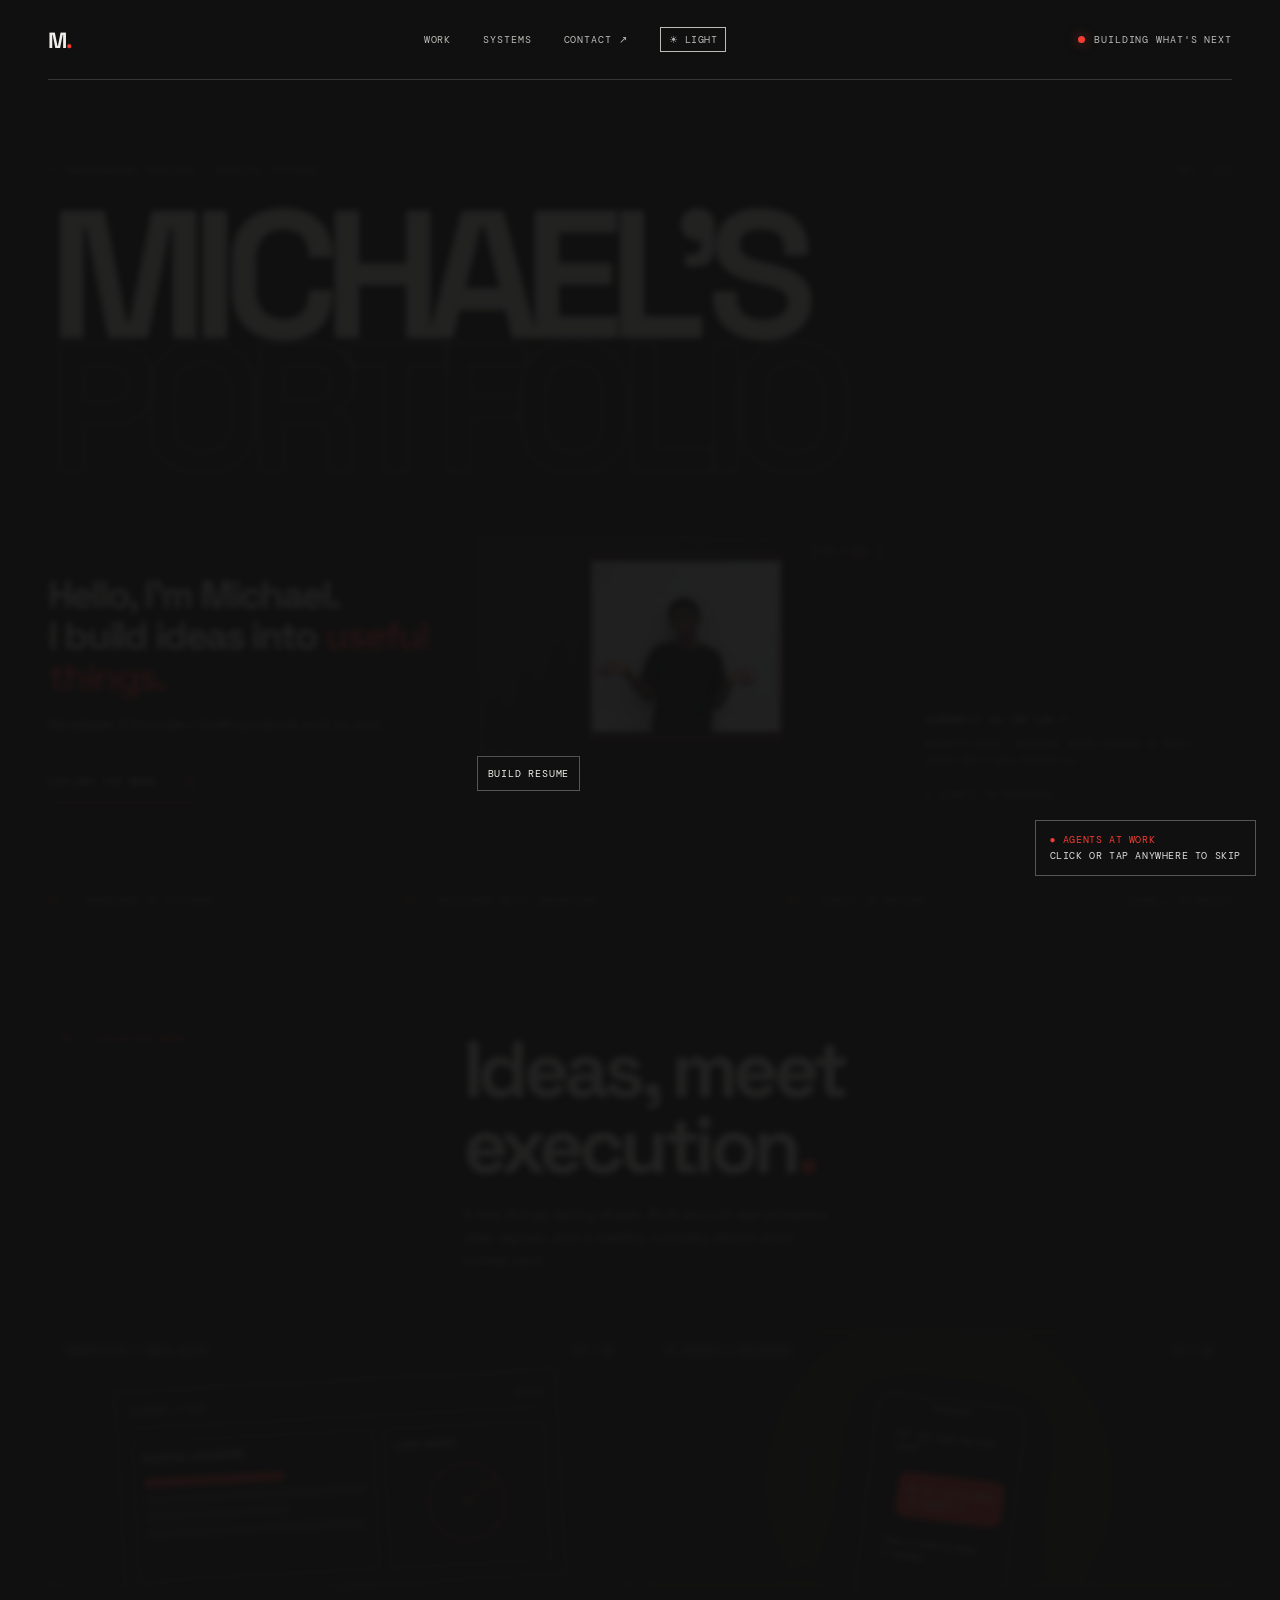
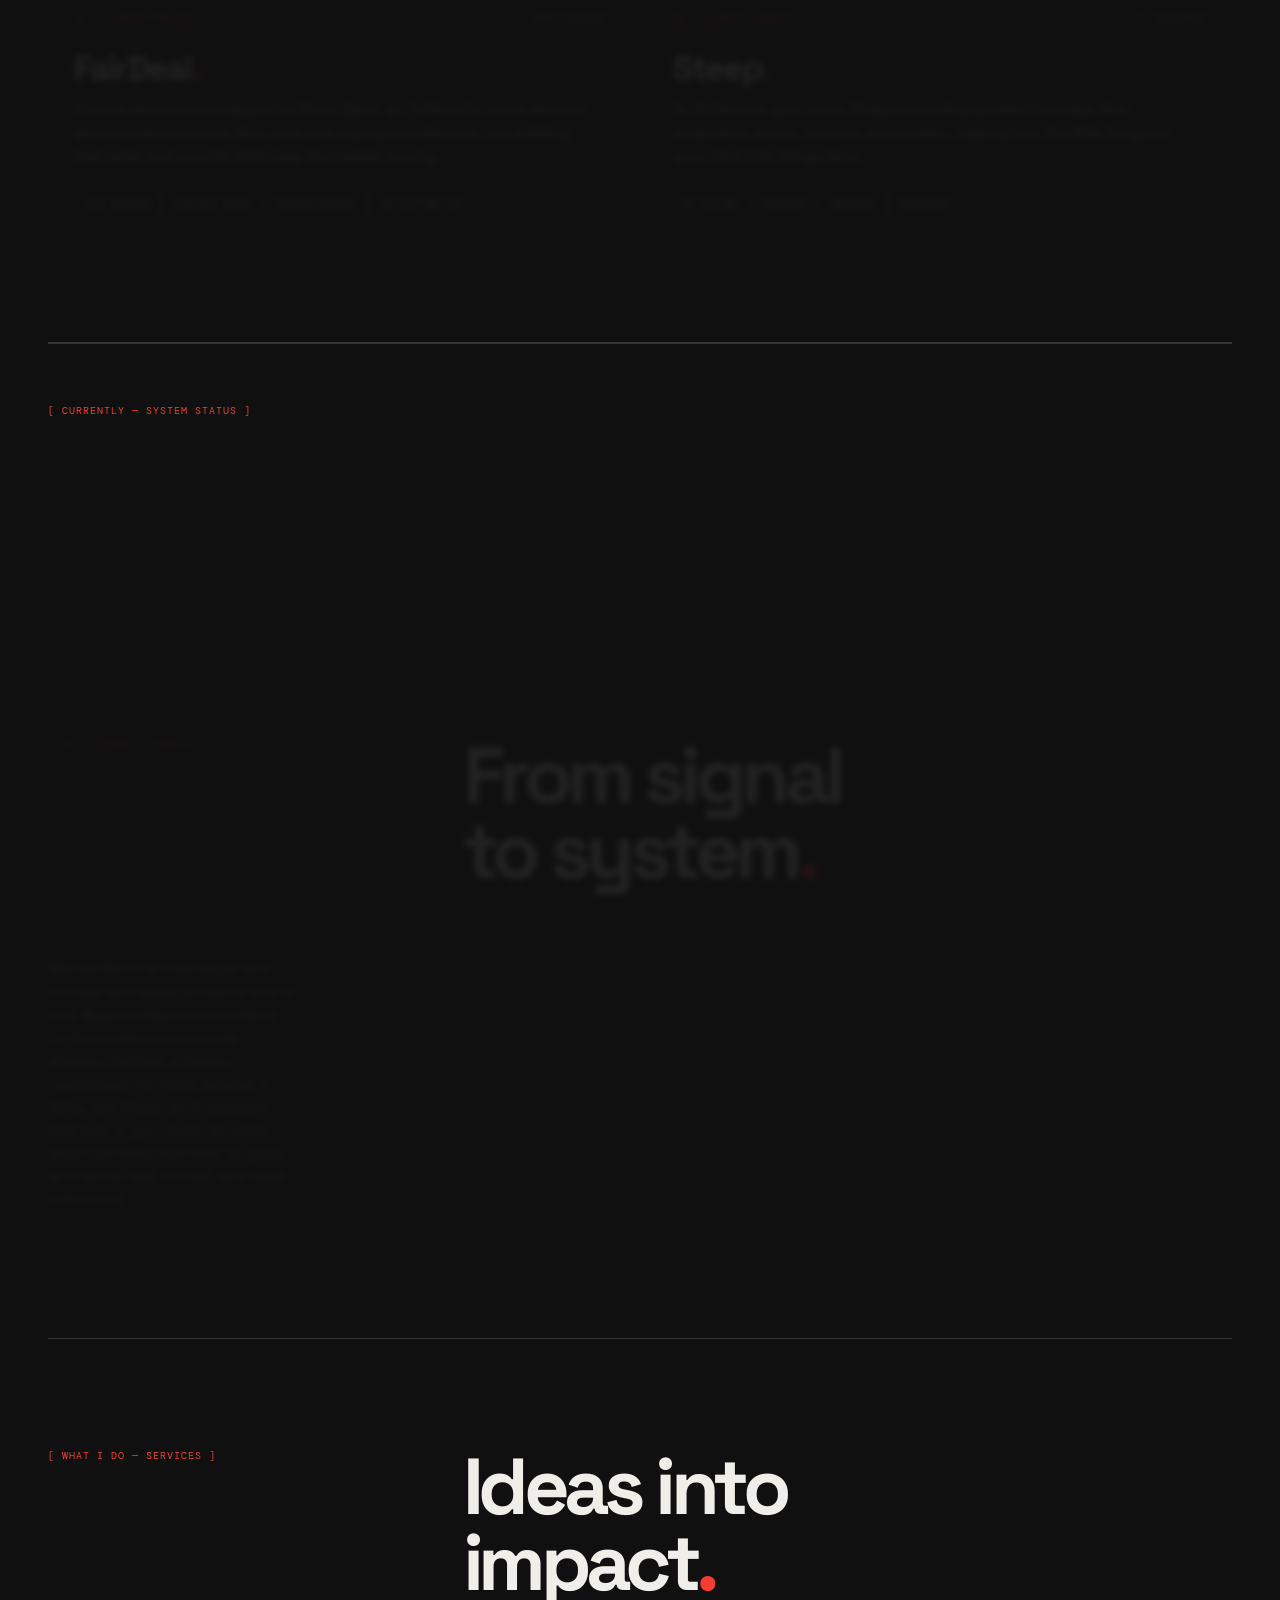
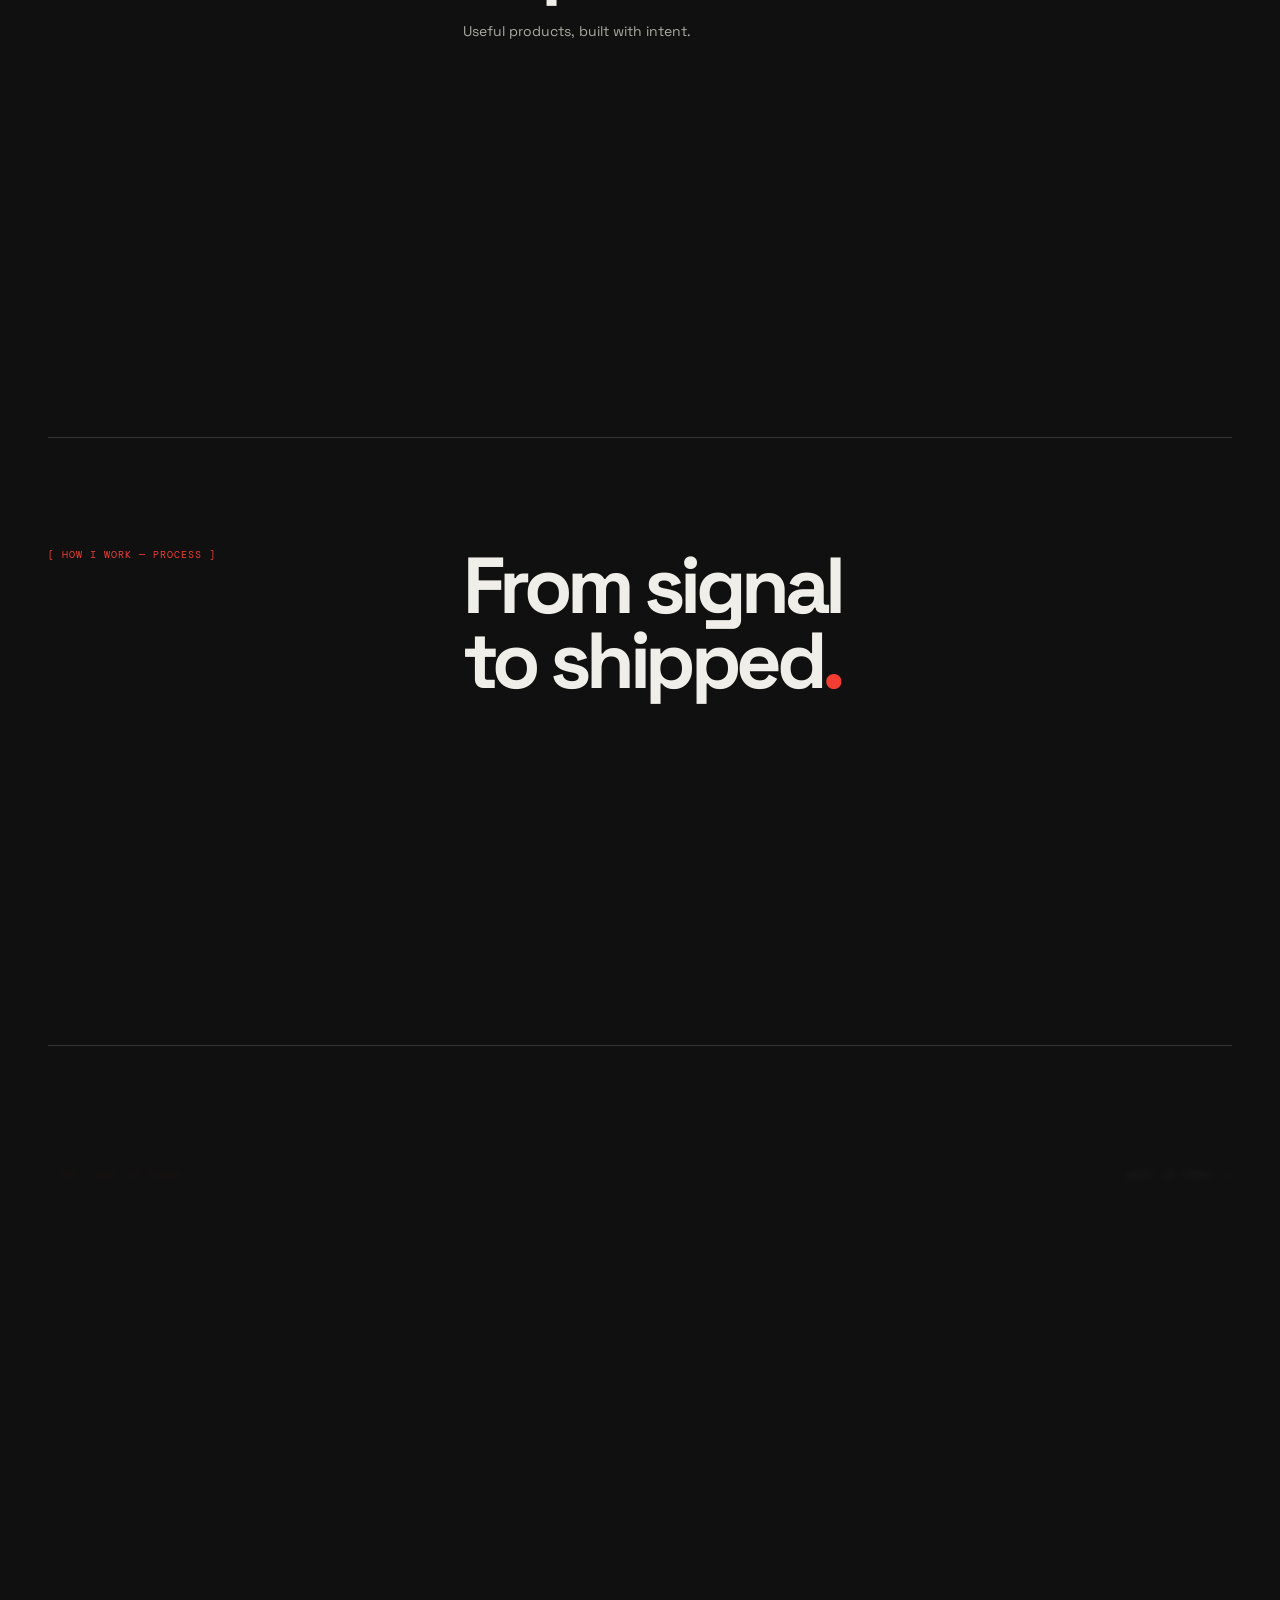
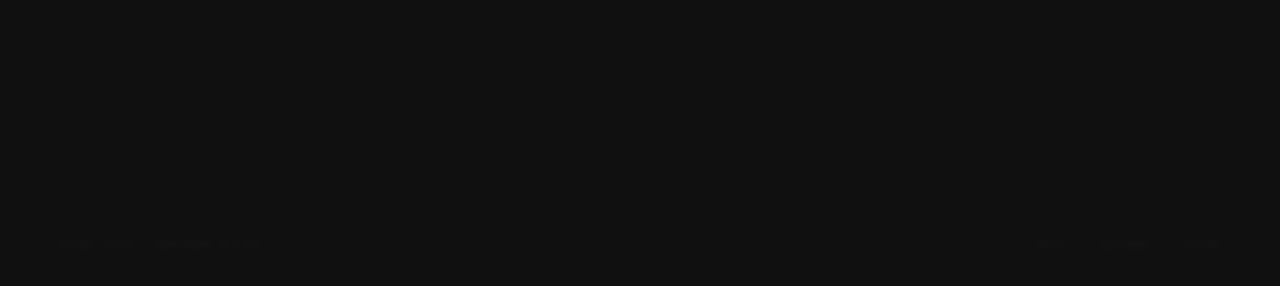
<file: index.html>
<!doctype html>
<html lang="en">
<head><script>try{document.documentElement.dataset.theme=localStorage.getItem('theme')||'dark'}catch(e){}</script><link rel="stylesheet" href="./theme.css"><script defer src="./theme.js"></script><script>(()=>{try{history.scrollRestoration='manual'}catch(e){}let interacted=false,queued=false;const n=performance.getEntriesByType('navigation')[0],reload=n&&n.type==='reload';function clearHash(){if(location.hash)try{history.replaceState(history.state,'',location.pathname+location.search)}catch(e){}}function resetTop(){if(interacted)return;const s=document.documentElement.style,old=s.scrollBehavior;s.scrollBehavior='auto';window.scrollTo(0,0);s.scrollBehavior=old}window.__portfolioResetTop=resetTop;if(reload)clearHash();resetTop();document.addEventListener('DOMContentLoaded',resetTop,{once:true});addEventListener('load',resetTop,{once:true});['pointerdown','touchstart','wheel','keydown'].forEach(t=>addEventListener(t,()=>{interacted=true},{passive:true}));addEventListener('pageshow',e=>{if(e.persisted||reload){interacted=false;clearHash()}resetTop();requestAnimationFrame(()=>{resetTop();requestAnimationFrame(resetTop)});setTimeout(resetTop,80);setTimeout(resetTop,250);setTimeout(resetTop,500)});addEventListener('scroll',()=>{if(!interacted&&document.body&&document.body.classList.contains('intro')&&!queued&&(scrollX||scrollY)){queued=true;requestAnimationFrame(()=>{queued=false;resetTop()})}},{passive:true})})()</script><style>html,body{overflow-x:hidden;overflow-x:clip}.build-layer{overflow:hidden}</style>
<meta charset="utf-8"><meta name="viewport" content="width=device-width,initial-scale=1"><meta name="theme-color" content="#101010">
<title>Michael — Independent Builder</title>
<meta name="description" content="Michael builds useful digital systems, from FairDeal to Steep.">
<link rel="preconnect" href="https://fonts.googleapis.com"><link rel="preconnect" href="https://fonts.gstatic.com" crossorigin><link href="https://fonts.googleapis.com/css2?family=DM+Mono:wght@400;500&family=Space+Grotesk:wght@400;500;600;700&family=Space+Mono:wght@700&display=swap" rel="stylesheet">
<style>
:root{--bg:#101010;--panel:#171717;--line:#353535;--muted:#999994;--text:#f0eee8;--red:#f33d32;--mono:'DM Mono',monospace;--sans:'Space Grotesk',Arial,sans-serif}*{box-sizing:border-box}html{scroll-behavior:smooth}body{margin:0;background:var(--bg);color:var(--text);font-family:var(--sans);overflow-x:hidden}body.intro{overflow:hidden}a{color:inherit;text-decoration:none}button{font:inherit}::selection{background:var(--red);color:white}.shell{width:min(1440px,calc(100% - 96px));margin:auto}.mono,.eyebrow,.tag,.num,.nav,.tiny{font-family:var(--mono);text-transform:uppercase;letter-spacing:.09em}.mono,.tiny{font-size:10px}.red{color:var(--red)}.dot{width:7px;height:7px;border-radius:50%;background:var(--red);display:inline-block;box-shadow:0 0 12px #f33d3280}.topbar{height:80px;display:flex;align-items:center;justify-content:space-between;border-bottom:1px solid var(--line);position:relative;z-index:2}.brand{font-weight:700;letter-spacing:-.05em;font-size:22px}.brand span{color:var(--red)}.nav{display:flex;gap:32px;font-size:10px;color:#bcbcb7}.nav a:hover,.socials a:hover{color:var(--red)}.availability{font-size:10px;color:#bbb;display:flex;align-items:center;gap:9px}.hero{position:relative;padding:72px 0 76px;min-height:650px}.hero-top{display:flex;align-items:center;justify-content:space-between;margin-bottom:32px}.eyebrow{font-size:10px;color:#b0b0aa}.index{font:10px var(--mono);color:#777}.headline{margin:0;line-height:.73;font-size:clamp(5rem,14.2vw,13.4rem);letter-spacing:-.092em;font-weight:700;text-transform:uppercase;white-space:nowrap}.outline{-webkit-text-stroke:1px #aaa9a4;color:transparent;display:block}.headline .filled{display:block;color:var(--text)}.hero-bottom{display:grid;grid-template-columns:1fr 1.05fr .77fr;gap:30px;margin-top:60px;align-items:end}.intro-copy h2{font-size:clamp(24px,3vw,40px);line-height:1.07;letter-spacing:-.055em;margin:0 0 16px}.intro-copy p,.project-copy p,.section-copy{color:#aaa9a3;line-height:1.65;font-size:14px;max-width:370px}.text-link{display:inline-flex;gap:25px;align-items:center;margin-top:20px;border-bottom:1px solid var(--red);padding-bottom:10px;font:10px var(--mono);letter-spacing:.08em;text-transform:uppercase}.text-link span{color:var(--red);font-size:17px}.visual{height:224px;border:1px solid var(--line);position:relative;background:linear-gradient(140deg,#202020,#151515);overflow:hidden;display:flex;align-items:center;justify-content:center}.visual:before{content:'';position:absolute;inset:0;background:repeating-linear-gradient(0deg,transparent 0,transparent 31px,#ffffff09 32px),repeating-linear-gradient(90deg,transparent 0,transparent 31px,#ffffff09 32px)}.portrait{position:relative;width:190px;height:185px;border:1px solid var(--red);background:#8b221d;overflow:hidden}.portrait:before{content:'';position:absolute;width:82px;height:82px;border-radius:50%;background:#24201e;top:26px;left:54px}.portrait:after{content:'';position:absolute;width:165px;height:120px;border-radius:90px 90px 0 0;background:#24201e;top:105px;left:12px}.visual .vlabel{position:absolute;bottom:11px;left:13px;z-index:1;color:#c4c2bc}.corner{position:absolute;right:12px;top:10px;color:#ef6259;font:11px var(--mono)}.hero-note{border-top:1px solid var(--line);padding-top:15px;color:#9b9b95;font:10px/1.7 var(--mono);text-transform:uppercase;letter-spacing:.04em}.hero-note strong{display:block;color:#eee;font-weight:400;margin-bottom:7px}.ticker{border-top:1px solid var(--line);border-bottom:1px solid var(--line);padding:14px 0;display:flex;justify-content:space-between;gap:16px;font:10px var(--mono);letter-spacing:.09em;color:#999;text-transform:uppercase;overflow:hidden;white-space:nowrap}.ticker b{color:var(--red);font-weight:400}.section{padding:110px 0;border-bottom:1px solid var(--line)}.section-head{display:grid;grid-template-columns:1fr 2fr;gap:30px;margin-bottom:55px}.section-label{font:10px var(--mono);letter-spacing:.1em;text-transform:uppercase;color:var(--red)}.section-head h2{font-size:clamp(44px,6.2vw,86px);letter-spacing:-.07em;line-height:.95;margin:0}.section-head .section-copy{margin:20px 0 0}.projects{display:grid;grid-template-columns:1fr 1fr;gap:14px}.project{border:1px solid var(--line);background:var(--panel);min-width:0;transition:border-color .25s}.project:hover{border-color:#8e423c}.project-visual{height:260px;position:relative;overflow:hidden;border-bottom:1px solid var(--line);background:#1c1b1a}.project-topline{position:absolute;top:17px;left:18px;right:18px;display:flex;justify-content:space-between;color:#aaa;font:9px var(--mono);text-transform:uppercase;letter-spacing:.07em}.fair-graphic{position:absolute;inset:52px 12% 0;border:1px solid #555;background:#181818;padding:14px;box-shadow:0 12px 50px #0008;transform:rotate(-3deg)}.windowbar{display:flex;justify-content:space-between;border-bottom:1px solid #444;padding-bottom:10px;color:#aaa;font:9px var(--mono)}.bars{display:grid;grid-template-columns:1.5fr 1fr;gap:10px;margin-top:13px;height:140px}.bars>div{border:1px solid #444;padding:10px}.fake-title{color:#e4e4dc;font:10px var(--mono);margin-bottom:14px}.bar{height:8px;background:#353535;margin:9px 0}.bar.redbar{background:#f33d32;width:63%}.bar.short{width:65%}.radar{width:78px;height:78px;border:1px solid #f33d32;border-radius:50%;margin:4px auto;position:relative;background:radial-gradient(circle,#f33d3260 0 4px,transparent 5px 24px,#f33d3244 25px 26px,transparent 27px)}.radar:after{content:'';position:absolute;height:1px;width:39px;top:38px;left:39px;background:var(--red);transform:rotate(-38deg);transform-origin:left}.steep-graphic{background:radial-gradient(circle at 50% 60%,#3e2723,#1c1b1a 60%)}.phone{position:absolute;width:150px;height:210px;bottom:-23px;left:50%;transform:translateX(-50%) rotate(7deg);border:1px solid #777;border-radius:18px;background:#151515;padding:21px 12px;box-shadow:0 8px 50px #000}.phone:before{content:'';display:block;position:absolute;top:7px;left:55px;width:39px;height:4px;border-radius:9px;background:#666}.bubble{font:9px/1.4 var(--mono);border:1px solid #424242;padding:9px;margin-bottom:9px;border-radius:9px;color:#ddd}.bubble.reply{background:var(--red);border-color:var(--red);margin-left:18px;color:#fff}.project-copy{padding:25px}.project-meta{display:flex;justify-content:space-between;gap:10px;font:9px var(--mono);text-transform:uppercase;letter-spacing:.08em;color:#999}.project-meta span:first-child{color:var(--red)}.project-copy h3{font-size:34px;letter-spacing:-.055em;margin:22px 0 8px}.project-copy p{margin:0;min-height:70px;max-width:520px}.chips{display:flex;gap:6px;flex-wrap:wrap;margin-top:22px}.tag{font-size:9px;letter-spacing:.04em;padding:7px 9px;border:1px solid #414141;color:#bcbcb5}.placeholders{grid-column:1/-1;display:grid;grid-template-columns:1fr 1fr;gap:14px}.placeholder{border:1px dashed #4a4a4a;padding:23px 25px;min-height:126px;display:flex;justify-content:space-between;align-items:flex-end;color:#777}.placeholder strong{display:block;color:#bab9b3;font-size:17px;letter-spacing:-.03em;margin-top:12px}.placeholder .plus{color:var(--red);font-size:26px}.systems-grid{display:grid;grid-template-columns:1fr 2fr;gap:30px}.systems-intro{color:#999;line-height:1.65;font-size:14px;max-width:250px}.matrix{border-top:1px solid var(--line)}.matrix-row{display:grid;grid-template-columns:50px 1fr 1fr;gap:15px;padding:22px 0;border-bottom:1px solid var(--line);align-items:center}.matrix-row .num{color:var(--red);font-size:10px}.matrix-row h3{font-size:20px;letter-spacing:-.04em;margin:0}.matrix-row p{font:10px/1.6 var(--mono);color:#999;margin:0;text-transform:uppercase}.contact{padding:110px 0 75px}.contact-top{display:flex;justify-content:space-between;align-items:center}.contact-title{font-size:clamp(4rem,11vw,10rem);letter-spacing:-.085em;line-height:.85;text-transform:uppercase;margin:65px 0 40px}.contact-title span{color:transparent;-webkit-text-stroke:1px #b5b4ae}.contact-bottom{display:flex;justify-content:space-between;align-items:end;gap:30px}.contact-bottom p{color:#aaa;max-width:290px;font-size:14px;line-height:1.6}.cta{background:var(--red);color:white;padding:19px 24px;display:inline-flex;justify-content:space-between;gap:55px;font:11px var(--mono);text-transform:uppercase;letter-spacing:.06em;transition:background .2s}.cta:hover{background:#d82d24}.footer{border-top:1px solid var(--line);padding:25px 0 35px;display:flex;justify-content:space-between;gap:20px;color:#888;font:9px var(--mono);text-transform:uppercase;letter-spacing:.06em}.socials{display:flex;gap:20px}.placeholder-note{font:10px/1.6 var(--mono);color:#888;margin-top:13px}.build-layer{position:fixed;inset:0;z-index:9999;pointer-events:none}.build-hud{position:absolute;right:24px;bottom:24px;border:1px solid #555;background:#111e;padding:11px 14px;font:10px/1.6 var(--mono);color:#ddd;text-transform:uppercase;letter-spacing:.06em;pointer-events:auto;cursor:pointer}.build-hud b{color:var(--red);font-weight:400}.agent{position:absolute;left:0;top:0;will-change:transform;opacity:0}.agent svg{display:block;filter:drop-shadow(0 1px 2px #000)}.agent-label{position:absolute;left:16px;top:16px;padding:4px 6px;color:#111;font:9px var(--mono);white-space:nowrap}.selection{position:absolute;border:1px solid #f5e65c;box-shadow:0 0 0 1px #0006;opacity:0;transition:opacity .24s}.selection:before,.selection:after{content:'';position:absolute;width:6px;height:6px;background:#f5e65c;top:-4px;left:-4px}.selection:after{top:auto;left:auto;right:-4px;bottom:-4px}body.intro [data-build]{transition:opacity .76s,transform .76s,filter .76s}body.intro [data-build]:not(.built){opacity:.08;filter:blur(3px);transform:translateY(12px)}
@media(max-width:800px){.shell{width:calc(100% - 40px)}.topbar{height:66px}.nav{gap:16px}.availability{display:none}.hero{min-height:0;padding:58px 0}.hero-top{margin-bottom:28px}.headline{font-size:clamp(3.3rem,13.5vw,7rem)}.hero-bottom{grid-template-columns:1fr 1fr;margin-top:45px;gap:20px}.intro-copy{grid-column:1/-1}.intro-copy p{max-width:450px}.visual{height:195px}.portrait{transform:scale(.85)}.hero-note{align-self:end}.section{padding:75px 0}.section-head,.systems-grid{grid-template-columns:1fr;gap:20px}.section-head{margin-bottom:38px}.section-head h2{font-size:clamp(43px,10vw,70px)}.projects{grid-template-columns:1fr}.placeholders{grid-column:auto}.contact{padding:75px 0 55px}.contact-title{margin:50px 0 35px}.contact-bottom{align-items:start;flex-direction:column}.footer{flex-wrap:wrap}.ticker span:nth-child(3){display:none}}@media(max-width:480px){.nav a:nth-child(2){display:none}.headline{font-size:13.2vw}.hero-bottom{grid-template-columns:1.2fr .8fr}.visual{height:175px}.portrait{transform:scale(.72)}.hero-note{font-size:9px}.placeholders{grid-template-columns:1fr}.project-visual{height:220px}.project-copy p{min-height:0}.matrix-row{grid-template-columns:35px 1fr}.matrix-row p{grid-column:2}.ticker span:nth-child(2){display:none}.contact-title{font-size:15vw}.footer{line-height:1.8}.build-hud{right:12px;bottom:12px}}
@media(prefers-reduced-motion:reduce){html{scroll-behavior:auto}*,*:before,*:after{transition-duration:.01ms!important;animation-duration:.01ms!important;animation-iteration-count:1!important}}
</style>
<style>.drag-crew{opacity:0;transition:opacity .16s ease-out}.drag-crew[data-active=true]{opacity:1}</style></head>
<body>
<div class="shell">
<header class="topbar" data-build><a href="#top" class="brand" aria-label="Michael, home">M<span>.</span></a><nav class="nav" aria-label="Main navigation"><a href="#work">Work</a><a href="#systems">Systems</a><a href="#contact">Contact ↗</a></nav><div class="availability mono"><span class="dot"></span> Building what's next</div></header>
<main id="top"><section class="hero" aria-labelledby="hero-title"><div class="hero-top" data-build><div class="eyebrow"><span class="red">✳</span> Independent builder / digital systems</div><div class="index">001 — 026</div></div><h1 class="headline" id="hero-title" data-build><span class="filled">Michael's</span><span class="outline">Portfolio</span></h1><div class="hero-bottom"><div class="intro-copy" data-build><h2>Hello, I'm Michael.<br>I build ideas into <span class="red">useful things.</span></h2><p>Developer &amp; founder. I build products end to end.</p><a class="text-link" href="#work">Explore the work <span>↘</span></a></div><style>.portrait{background:#151515}.portrait:before,.portrait:after{display:none}.portrait img{display:block;width:100%;height:100%;object-fit:contain}</style><div class="visual" data-build><div class="portrait"><img src="./photo-fb3908be.jpg" alt="Michael Divine in a black T-shirt with his hands raised" width="809" height="735"></div><span class="corner">[ M / 01 ]</span></div><div class="hero-note" data-build><strong>Currently in the lab ↗</strong>Marketplaces, machine intelligence &amp; small ideas with big potential.<br><br><span class="red">●</span> Always in progress</div></div></section>
<div class="ticker" data-build><span><b>01 /</b> Thinking in systems</span><span><b>02 /</b> Building with intention</span><span><b>03 /</b> Ideas in motion</span><span><b>↓</b> Scroll to build</span></div>
<section class="section" id="work"><div class="section-head" data-build><div class="section-label">[ 01 — Selected work ]</div><div><h2>Ideas, meet<br>execution<span class="red">.</span></h2><p class="section-copy">A few things taking shape. Built around real problems, clear signals, and a healthy curiosity about what comes next.</p></div></div><div class="projects"><article class="project" data-build><div class="project-visual"><div class="project-topline"><span>Marketplace / Doha, Qatar</span><span>FD — 01</span></div><div class="fair-graphic" aria-hidden="true"><div class="windowbar"><span>FAIRDEAL / LIVE</span><span>● ● ●</span></div><div class="bars"><div><div class="fake-title">BIDDING DASHBOARD</div><div class="bar redbar"></div><div class="bar"></div><div class="bar short"></div><div class="bar"></div></div><div><div class="fake-title">LEAD RADAR</div><div class="radar"></div></div></div></div></div><div class="project-copy"><div class="project-meta"><span>01 / Flagship project</span><span>Home services</span></div><h3>FairDeal<span class="red">.</span></h3><p>A home-services marketplace for Doha, Qatar: an “InDrive for home services” where customers name their price and nearby providers bid. Live bidding, lead radar, and counter-bids keep the market moving.</p><div class="chips"><span class="tag">Live bidding</span><span class="tag">Provider radar</span><span class="tag">Counter-bidding</span><span class="tag">8% platform fee</span></div></div></article><article class="project" data-build><div class="project-visual steep-graphic"><div class="project-topline"><span>AI concept / Messaging</span><span>ST — 02</span></div><div class="phone" aria-hidden="true"><div class="bubble">Can you help me plan this?</div><div class="bubble reply">On it. Let’s make it happen ↗</div><div class="bubble">That’s exactly what I needed.</div></div></div><div class="project-copy"><div class="project-meta"><span>02 / Flagship concept</span><span>AI assistant</span></div><h3>Steep<span class="red">.</span></h3><p>An AI friend in your texts. Steep is a texting assistant concept that researches, books, reminds, and creates—helping turn the little things on your mind into things done.</p><div class="chips"><span class="tag">AI texting</span><span class="tag">Research</span><span class="tag">Bookings</span><span class="tag">Reminders</span></div></div></article></div></section>
<style>.now-strip{padding:60px 0;border-top:1px solid var(--line)}.now-strip .section-label{margin-bottom:24px}.now-board{border:1px solid var(--line)}.now-row{display:grid;grid-template-columns:1fr 2.4fr 1.7fr;gap:20px;align-items:center;padding:19px 22px;font:11px var(--mono);color:#aaa9a3;line-height:1.6}.now-row+.now-row{border-top:1px solid var(--line)}.now-row strong{color:var(--text);font-weight:500;text-transform:uppercase;letter-spacing:.07em}.now-state{color:var(--text)}.now-state .dot{margin-right:8px}.services-grid,.process-grid{display:grid;grid-template-columns:repeat(4,minmax(0,1fr));gap:14px}.service-card,.process-step{border:1px solid var(--line);padding:25px;background:var(--panel)}.service-card h3,.process-step h3{font-size:21px;line-height:1.15;letter-spacing:-.04em;margin:25px 0 13px}.service-card p,.process-step p{font-size:14px;line-height:1.65;color:#aaa9a3;margin:0}.service-card .num,.process-step .num{font-size:11px;color:var(--red)}.process-grid{gap:0}.process-step{background:transparent;border-right:0}.process-step:last-child{border-right:1px solid var(--line)}@media(max-width:800px){.now-strip{padding:50px 0}.now-row{grid-template-columns:1fr;gap:6px}.services-grid,.process-grid{grid-template-columns:repeat(2,minmax(0,1fr))}.process-step{border-right:1px solid var(--line)}.process-grid{gap:10px}}@media(max-width:480px){.services-grid,.process-grid{grid-template-columns:1fr}.service-card,.process-step{padding:22px}}</style><section class="now-strip" id="currently" aria-labelledby="currently-title"><div class="section-label assembly-unit" id="currently-title">[ CURRENTLY — SYSTEM STATUS ]</div><div class="now-board"><div class="now-row assembly-unit"><strong>FairDeal</strong><span>Home-services bidding marketplace</span><span class="now-state"><i class="dot"></i>Building / launching in Doha, Qatar</span></div><div class="now-row assembly-unit"><strong>Steep</strong><span>AI assistant that lives in your texts</span><span class="now-state"><i class="dot"></i>In concept</span></div></div></section><section class="section" id="systems"><div class="section-head" data-build><div class="section-label">[ 02 — About &amp; skills ]</div><div><h2>From signal<br>to system<span class="red">.</span></h2></div></div><div class="systems-grid"><p class="systems-intro" data-build>Michael Divine is a developer and founder who builds products end to end. Based in Nigeria and building for the world, he's currently shipping FairDeal, a bidding marketplace for home services in Doha, and Steep, an AI assistant that lives in your texts. He cares about software that feels as good as it works: fast, honest, and made with intent.</p><div class="matrix" data-build><div class="matrix-row"><span class="num">01 /</span><h3>Languages</h3><p>JavaScript / TypeScript / HTML &amp; CSS</p></div><div class="matrix-row"><span class="num">02 /</span><h3>Backend</h3><p>Node.js / REST APIs / email &amp; messaging integrations</p></div><div class="matrix-row"><span class="num">03 /</span><h3>Systems</h3><p>Marketplace &amp; bidding engines / real-time dashboards / chat &amp; messaging</p></div><div class="matrix-row"><span class="num">04 /</span><h3>Craft</h3><p>UI/UX design / responsive layouts / animation &amp; interaction design / performance</p></div></div></div></section>
<section class="section" id="services"><div class="section-head assembly-unit"><div class="section-label">[ WHAT I DO — SERVICES ]</div><div><h2>Ideas into<br>impact<span class="red">.</span></h2><p class="section-copy">Useful products, built with intent.</p></div></div><div class="services-grid"><article class="service-card assembly-unit"><span class="num">01 / PRODUCT</span><h3>MVP &amp; product building</h3><p>From a blank page to a shipped product, end to end.</p></article><article class="service-card assembly-unit"><span class="num">02 / SYSTEMS</span><h3>Marketplace &amp; bidding systems</h3><p>Bidding engines, live dashboards and real-time chat that keep a marketplace moving.</p></article><article class="service-card assembly-unit"><span class="num">03 / WEB</span><h3>Web experiences &amp; landing pages</h3><p>Fast, responsive pages designed to feel as good as they work.</p></article><article class="service-card assembly-unit"><span class="num">04 / INTEGRATION</span><h3>Integrations &amp; APIs</h3><p>Connecting products to email, messaging and REST APIs.</p></article></div></section><section class="section" id="process"><div class="section-head assembly-unit"><div class="section-label">[ HOW I WORK — PROCESS ]</div><div><h2>From signal<br>to shipped<span class="red">.</span></h2></div></div><div class="process-grid"><article class="process-step assembly-unit"><span class="num">01 / UNDERSTAND</span><h3>Understand</h3><p>Listen first. Find what the product actually needs to do.</p></article><article class="process-step assembly-unit"><span class="num">02 / DESIGN</span><h3>Design</h3><p>Shape the experience before writing the code.</p></article><article class="process-step assembly-unit"><span class="num">03 / BUILD</span><h3>Build</h3><p>Make working software in focused, tight loops.</p></article><article class="process-step assembly-unit"><span class="num">04 / REFINE</span><h3>Refine</h3><p>Measure, polish, and keep making it better.</p></article></div></section><section class="contact" id="contact" data-build><div class="contact-top"><div class="section-label">[ 03 — Get in touch ]</div><span class="tiny">Have an idea? ↗</span></div><h2 class="contact-title">Let's build<br><span>something.</span></h2><div class="contact-bottom"><div><p>Have an idea worth shipping? My inbox is open.</p><a class="cta" href="mailto:Michael.ose@icloud.com">Email <span>↗&#xFE0E;</span></a><div class="socials" style="margin-top:20px"><a href="https://www.instagram.com/mecx.dgaf">Instagram ↗&#xFE0E;</a><a href="https://github.com/quantumriftdevs/">GitHub ↗&#xFE0E;</a></div></div><div class="tiny" style="color:#888">End of file / beginning of something</div></div></section></main><footer class="footer" data-build><span>© Michael Divine / Independent builder</span><div class="socials"><a href="mailto:Michael.ose@icloud.com">Email ↗&#xFE0E;</a><a href="https://www.instagram.com/mecx.dgaf">Instagram ↗&#xFE0E;</a><a href="https://github.com/quantumriftdevs/">GitHub ↗&#xFE0E;</a></div></footer></div>
<script>
if(!matchMedia('(prefers-reduced-motion: reduce)').matches)document.body.classList.add('intro');addEventListener('pageshow',()=>{window.__portfolioResetTop();(()=>{const items=[...document.querySelectorAll('[data-build]')];const reduce=matchMedia('(prefers-reduced-motion: reduce)').matches;if(reduce){document.documentElement.dataset.buildStatus='complete';return}const touch=matchMedia('(pointer: coarse)').matches;const duration=touch?4400:9200;document.body.classList.add('intro');document.documentElement.dataset.buildStatus='running';const layer=document.createElement('div');layer.className='build-layer';layer.setAttribute('aria-hidden','true');layer.innerHTML='<div class="selection"></div><div class="build-hud" role="button"><b>● AGENTS AT WORK</b><br>Click or tap anywhere to skip</div>';document.body.append(layer);const selection=layer.querySelector('.selection');const colors=['#f33d32','#e8dc5b','#8fd4ba','#a8a3ff'];let agents=colors.map((color,i)=>{const el=document.createElement('div');el.className='agent';el.innerHTML='<svg width="18" height="22" viewBox="0 0 18 22" aria-hidden="true"><path d="M1 1v16l4-4 3.5 7 3-1.5-3.5-7H15z" fill="'+color+'" stroke="#101010" stroke-width="1.2"/></svg><span class="agent-label" style="background:'+color+'">agent-0'+(i+1)+'</span>';layer.append(el);return el});let timers=[];let finished=false;function later(fn,ms){timers.push(setTimeout(fn,ms))}function finish(){if(finished)return;finished=true;timers.forEach(clearTimeout);items.forEach(el=>el.classList.add('built'));document.body.classList.remove('intro');layer.remove();document.documentElement.dataset.buildStatus='complete';window.removeEventListener('pointerdown',skip);window.removeEventListener('keydown',onKey)}function skip(e){if(e.type==='pointerdown')finish()}function onKey(e){if(e.key==='Escape'||e.key==='Enter'||e.key===' '){finish()}}window.addEventListener('pointerdown',skip,{once:true});window.addEventListener('keydown',onKey);const visible=items.filter(el=>el.getBoundingClientRect().top<innerHeight-20);const anchors=visible.slice(0,6);agents.forEach((el,i)=>{const startX=i%2?innerWidth+100:-110,startY=(i+1)*innerHeight/5;el.animate([{transform:`translate(${startX}px,${startY}px)`,opacity:0},{transform:`translate(${innerWidth*(.2+i*.17)}px,${innerHeight*(.25+i*.11)}px)`,opacity:1,offset:.24},{transform:`translate(${innerWidth*(.68-i*.11)}px,${innerHeight*(.55-i*.06)}px)`,opacity:1,offset:.65},{transform:`translate(${i%2?-100:innerWidth+100}px,${innerHeight*.8}px)`,opacity:0}],{duration,easing:'ease-in-out',fill:'forwards'})});anchors.forEach((el,i)=>later(()=>{const r=el.getBoundingClientRect();selection.style.cssText=`left:${Math.max(0,r.left-3)}px;top:${Math.max(0,r.top-3)}px;width:${Math.min(innerWidth,r.width+6)}px;height:${r.height+6}px;opacity:1;border-color:${colors[i%colors.length]}`;el.classList.add('built');later(()=>selection.style.opacity=0,380)},Math.round((i+1)*duration/(anchors.length+2))));later(()=>items.forEach(el=>el.classList.add('built')),duration-800);later(finish,duration);})();},{once:true});
</script></body></html>
<style>.drag-crew{position:fixed;inset:0;z-index:9998;overflow:hidden;pointer-events:none}.drag-crew *{pointer-events:none}.drag-cursor{position:absolute;top:0;left:0;will-change:transform;transition:none}.drag-cursor svg{display:block;filter:drop-shadow(0 1px 2px #000)}.drag-cursor span{position:absolute;left:15px;top:15px;padding:3px 5px;color:#111;font:9px var(--mono);white-space:nowrap}.drag-release{position:absolute;left:0;top:0;border:1px solid #e8dc5b;box-shadow:0 0 0 1px #0006;opacity:0;pointer-events:none;will-change:transform,opacity}.drag-release:before,.drag-release:after{content:'';position:absolute;width:6px;height:6px;background:#e8dc5b;top:-3px;left:-3px}.drag-release:after{top:auto;left:auto;right:-3px;bottom:-3px}.drag-ready .drag-pending{opacity:0}.drag-ready .drag-moving{opacity:1;pointer-events:none;will-change:transform;box-shadow:0 18px 32px #000a;transition:none!important;position:relative;z-index:3}@media(pointer:coarse){.drag-cursor{transition-duration:.08s}.drag-cursor span{font-size:8px}}</style><script>(function(){if(matchMedia('(prefers-reduced-motion: reduce)').matches)return;const root=document.documentElement,touch=matchMedia('(pointer: coarse)').matches,groups=[...document.querySelectorAll('#work .project,#currently .now-board,#systems .matrix-row,.service-card,.process-step,#contact .contact-title,#contact .contact-bottom,footer')],colors=['#f33d32','#e8dc5b','#8fd4ba','#a8a3ff'];let layer,markLayer,observer,queue=[],moving=[],marks=[],running=false,lastScroll=-Infinity,next=0,seq=0,failed=false,scrollDir=0,previousY=scrollY,scrollFrame=false;function rescue(){failed=true;root.classList.remove('drag-ready');groups.forEach(e=>{e.classList.remove('drag-pending','drag-moving');e.style.transform='';e.dataset.dragState='built'});if(observer)observer.disconnect();if(layer)layer.remove();if(markLayer)markLayer.remove()}window.addEventListener('error',rescue,{once:true});try{if(!('IntersectionObserver'in window))return;layer=document.createElement('div');layer.className='drag-crew';layer.setAttribute('aria-hidden','true');const cursors=colors.map((c,i)=>{const e=document.createElement('div');e.className='drag-cursor';e.innerHTML='<svg width="18" height="22" viewBox="0 0 18 22"><path d="M1 1v16l4-4 3.5 7 3-1.5-3.5-7H15z" fill="'+c+'" stroke="#101010" stroke-width="1.2"/></svg><span style="background:'+c+'">agent-0'+(i+1)+'</span>';e.style.transform='translate3d('+(i%2?innerWidth+110:-110)+'px,'+(innerHeight*(.2+i*.16))+'px,0)';layer.append(e);return e});markLayer=document.createElement('div');markLayer.style.cssText='position:fixed;inset:0;z-index:9998;overflow:hidden;pointer-events:none';markLayer.setAttribute('aria-hidden','true');document.body.append(markLayer,layer);groups.forEach(e=>{e.dataset.dragGroup='';if(e.getBoundingClientRect().top>=innerHeight){e.dataset.dragState='pending';e.classList.add('drag-pending')}else e.dataset.dragState='built'});function schedule(){if(!running&&!failed){running=true;requestAnimationFrame(frame)}}function frame(now){try{running=false;if(failed)return;const active=scrollDir>0&&now-lastScroll<100;scrollFrame=false;let fresh=[];if(queue.length&&now>=next){const el=queue.shift();if(el.dataset.dragState==='queued'){const r=el.getBoundingClientRect(),i=seq++%4,side=i%2?1:-1;const ghost=el.cloneNode(true);ghost.removeAttribute('id');ghost.querySelectorAll('[id]').forEach(n=>n.removeAttribute('id'));ghost.classList.remove('drag-pending');ghost.classList.add('drag-moving');Object.assign(ghost.style,{position:'absolute',left:'0',top:'0',margin:'0',width:r.width+'px',height:r.height+'px'});markLayer.append(ghost);fresh.push({el,ghost,i,side,x:r.left,y:r.top+scrollY,w:r.width,h:r.height,dx:side<0?-r.right-30:innerWidth-r.left+30,start:now,duration:touch?1000:1200});next=now+(touch?360:400)}}for(const m of fresh){m.el.dataset.dragState='dragging';moving.push(m)}const occupied={};for(let k=moving.length-1;k>=0;k--){const m=moving[k],p=Math.min(1,(now-m.start)/m.duration),ease=1-Math.pow(1-p,3),x=m.dx*(1-ease),rot=m.side*3*(1-p);const lift=p<.76?-6*ease:-6*(1-(p-.76)/.24)+2*Math.sin((p-.76)/.24*Math.PI);m.ghost.style.transform='translate3d('+(m.x+x)+'px,'+(m.y-scrollY+lift)+'px,0) rotate('+rot+'deg)';occupied[m.i]=[Math.max(2,Math.min(innerWidth-70,m.x+x+10)),Math.max(3,Math.min(innerHeight-28,m.y-scrollY+lift+10))];if(p>=1){m.ghost.remove();m.el.classList.remove('drag-pending');m.el.dataset.dragState='built';moving.splice(k,1)}}for(let k=marks.length-1;k>=0;k--){const m=marks[k];if(now>=m.until){m.el.remove();marks.splice(k,1)}else{m.el.style.opacity=String(Math.sin(Math.PI*(now-m.started)/(m.until-m.started)));m.el.style.transform='translate3d('+m.x+'px,'+(m.y-scrollY)+'px,0)'}}cursors.forEach((c,i)=>{const point=occupied[i];let x,y;if(point){x=point[0];y=point[1]}else if(active&&queue.length){x=i%2?innerWidth-90:12;y=innerHeight*(.22+i*.14)}else{x=i%2?innerWidth+110:-110;y=innerHeight*(.22+i*.14)}if(!point&&Number.isFinite(c.px)){const a=1-Math.exp(-Math.min(64,now-(c.pt||now))/130);x=c.px+(x-c.px)*a;y=c.py+(y-c.py)*a}c.px=x;c.py=y;c.pt=now;c.style.transform='translate3d('+x+'px,'+y+'px,0)'});layer.dataset.active=active&&(moving.length||queue.length||fresh.length)?'true':'false';if(queue.length||moving.length||marks.length||active)schedule()}catch(e){rescue()}}function start(){observer=new IntersectionObserver(entries=>{for(const entry of entries){const e=entry.target;if(entry.isIntersecting&&e.dataset.dragState==='pending'){if(scrollDir<0){e.classList.remove('drag-pending');e.dataset.dragState='built';observer.unobserve(e);continue}e.dataset.dragState='queued';queue.push(e);observer.unobserve(e);setTimeout(()=>{if(e.dataset.dragState==='queued'||e.dataset.dragState==='dragging'){e.classList.remove('drag-pending','drag-moving');e.style.transform='';e.dataset.dragState='built';queue=queue.filter(x=>x!==e);moving=moving.filter(x=>{if(x.el===e){x.ghost.remove();return false}return true})}},2500+groups.length*(touch?360:400))}}if(queue.length)schedule()});groups.filter(e=>e.dataset.dragState==='pending').forEach(e=>observer.observe(e));window.addEventListener('scroll',()=>{const y=scrollY;scrollDir=Math.sign(y-previousY);previousY=y;scrollFrame=scrollDir>0;lastScroll=performance.now();if(scrollDir<0){layer.dataset.active='false';for(const e of queue){e.classList.remove('drag-pending','drag-moving');e.style.transform='';e.dataset.dragState='built'}queue=[]}schedule()},{passive:true})}root.classList.add('drag-ready');if(document.body.classList.contains('intro')){const watcher=new MutationObserver(()=>{if(!document.body.classList.contains('intro')){watcher.disconnect();start()}});watcher.observe(document.body,{attributes:true,attributeFilter:['class']})}else start()}catch(e){rescue()}})();</script>

<style>.drag-release{border-color:var(--red)!important}.drag-release:before,.drag-release:after{background:var(--red)}</style>
<style>.drag-release{border-color:#e9e8df!important;box-shadow:0 0 0 1px #0006,0 0 8px #e9e8df55}.drag-release:before,.drag-release:after{background:#e9e8df}</style>
<style>
.resume-launch{cursor:pointer;font:10px var(--mono);text-transform:uppercase;letter-spacing:.08em}.ticker .resume-launch{background:transparent;color:var(--text);border:1px solid #555;padding:8px 10px;white-space:nowrap}.ticker .resume-launch:hover,.ticker .resume-launch:focus-visible{border-color:var(--red);color:var(--red)}.resume-contact{display:flex;margin-top:12px;cursor:pointer;text-transform:uppercase}.resume-open{overflow:hidden}.resume-overlay{position:fixed;inset:0;z-index:20000;overflow:hidden;display:flex;align-items:center;justify-content:center;padding:38px 14px;background:#101010b8;backdrop-filter:blur(5px);-webkit-backdrop-filter:blur(5px);color:#f0eee8}.resume-overlay[hidden]{display:none}.resume-close{position:absolute;right:20px;top:14px;background:none;color:#f0eee8;border:1px solid #777;padding:8px 12px;cursor:pointer;font:10px var(--mono);letter-spacing:.08em;text-transform:uppercase;z-index:3}.resume-hint{position:absolute;bottom:12px;left:0;right:0;text-align:center;color:#aaa;font:10px var(--mono);letter-spacing:.06em;text-transform:uppercase;pointer-events:none}.resume-paper{--rw:min(440px,calc(100vw - 38px),calc((100dvh - 96px)*.707));width:var(--rw);aspect-ratio:210 / 297;position:relative;background:#151515;box-shadow:0 20px 70px #000a;isolation:isolate}.resume-border{position:absolute;inset:0;width:100%;height:100%;overflow:visible;pointer-events:none}.resume-border path{fill:none;stroke:#e9e8df;stroke-width:.5;stroke-dasharray:100;stroke-dashoffset:100}.resume-running .resume-border path{animation:resume-draw 1.6s linear forwards}@keyframes resume-draw{to{stroke-dashoffset:0}}.resume-sheet{position:absolute;inset:0;padding:8% 8%;font-family:var(--sans);overflow:hidden}.resume-sheet h2,.resume-sheet p{margin:0}.resume-sheet h2{font-size:clamp(19px,5vw,30px);line-height:1;letter-spacing:-.05em;white-space:nowrap;max-width:72%}.resume-sub{font-size:clamp(11px,2.8vw,15px);color:#bab9b3;margin-top:2.5%!important}.resume-rule{height:1px;background:#666;margin:7% 0 6%}.resume-section{margin-top:6%}.resume-label{font:clamp(8px,1.8vw,10px) var(--mono);letter-spacing:.08em;text-transform:uppercase;color:#f33d32;margin-bottom:3%}.resume-copy{font-size:clamp(9px,2.15vw,12px);line-height:1.4;color:#d4d2cc}.resume-copy strong{color:#f0eee8}.resume-row{position:relative;opacity:0}.resume-running .resume-row{animation:resume-place .55s ease forwards;animation-delay:var(--delay)}.resume-running .resume-row:before{content:'';position:absolute;inset:-4px;border:1px solid #e9e8df;box-shadow:0 0 8px #e9e8df55;opacity:0;pointer-events:none;animation:resume-mark .85s ease forwards;animation-delay:var(--delay)}.resume-running .resume-name{animation:resume-type 1.15s steps(15,end) forwards;animation-delay:1.65s}.resume-running .resume-sub{animation:resume-drop .65s ease forwards;animation-delay:3.05s}.resume-running .resume-name:before{animation-delay:1.65s}.resume-running .resume-sub:before{animation-delay:3.05s}@keyframes resume-place{from{opacity:0;transform:translateY(7px)}to{opacity:1;transform:translateY(0)}}@keyframes resume-type{from{opacity:1;clip-path:inset(0 100% 0 0)}to{opacity:1;clip-path:inset(0 0 0 0)}}@keyframes resume-drop{from{opacity:0;transform:translate(-40px,-9px) rotate(-3deg)}to{opacity:1;transform:translate(0,0) rotate(0)}}@keyframes resume-mark{0%,100%{opacity:0}20%,65%{opacity:1}}.resume-photo{position:absolute;right:8%;top:7%;width:16%;aspect-ratio:1;perspective:600px}.resume-flipper{position:absolute;inset:0;transform-style:preserve-3d}.resume-running .resume-flipper{animation:resume-flip .65s ease-in-out 8.65s forwards}@keyframes resume-flip{to{transform:rotateY(180deg)}}.resume-face{position:absolute;inset:0;backface-visibility:hidden;-webkit-backface-visibility:hidden;border:1px solid #f33d32}.resume-front{background:#f33d32}.resume-back{transform:rotateY(180deg);background:#1b1b1b}.resume-back img{width:100%;height:100%;object-fit:contain;display:block}.resume-agent{position:absolute;left:0;top:0;z-index:2;color:var(--agent);opacity:0;pointer-events:none;filter:drop-shadow(0 2px 3px #000)}.resume-agent svg{display:block}.resume-agent span{position:absolute;top:16px;left:14px;background:var(--agent);color:#111;padding:3px 4px;font:8px var(--mono);white-space:nowrap}.resume-running .resume-agent{animation:resume-agent 9.7s ease-in-out forwards;animation-delay:var(--offset)}@keyframes resume-agent{0%,10%{opacity:0;transform:translate3d(-60px,15px,0)}15%{opacity:1;transform:translate3d(calc(var(--rw)*.16),calc(var(--rw)*.12),0)}36%{opacity:1;transform:translate3d(calc(var(--rw)*.24),calc(var(--rw)*.4),0)}58%{opacity:1;transform:translate3d(calc(var(--rw)*.14),calc(var(--rw)*.75),0)}82%{opacity:1;transform:translate3d(calc(var(--rw)*.7),calc(var(--rw)*.13),0)}88%{opacity:1;transform:translate3d(calc(var(--rw)*.76),calc(var(--rw)*.10),0)}100%{opacity:0;transform:translate3d(calc(var(--rw) + 80px),calc(var(--rw)*.3),0)}}.resume-done .resume-border path{stroke-dashoffset:0;animation:none}.resume-done .resume-row{opacity:1;transform:none;clip-path:none;animation:none}.resume-done .resume-row:before,.resume-done .resume-agent{display:none}.resume-done .resume-flipper{transform:rotateY(180deg);animation:none}.resume-done .resume-hint{display:none}@media(max-width:480px){.ticker .resume-launch{font-size:9px;padding:7px}.resume-close{top:8px;right:12px}.resume-sheet{padding:8%}.resume-copy{font-size:clamp(9px,2.4vw,12px)}}
</style>
<script>
(function(){'use strict';const ticker=document.querySelector('.ticker'),mail=document.querySelector('.contact .cta');if(!ticker||!mail)return;const first=document.createElement('button');first.type='button';first.className='resume-launch';first.textContent='Build resume';const visual=document.querySelector('.hero .visual'),photoColumn=document.createElement('div');photoColumn.className='hero-photo-column';visual.before(photoColumn);photoColumn.append(visual,first);first.style.cssText='background:transparent;color:var(--text);border:1px solid #555;padding:10px;white-space:nowrap;margin-top:10px';const second=document.createElement('button');second.type='button';second.className='resume-launch';second.textContent='Build resume';second.style.cssText=first.style.cssText+';display:block;width:max-content;margin-top:12px';mail.insertAdjacentElement('afterend',second);const layer=document.createElement('div');layer.className='resume-overlay';layer.hidden=true;layer.setAttribute('role','dialog');layer.setAttribute('aria-modal','true');layer.setAttribute('aria-label','Michael Divine resume');layer.innerHTML='<button type="button" class="resume-close" aria-label="Close resume">Close ×</button><div class="resume-paper"><svg class="resume-border" viewBox="0 0 210 297" preserveAspectRatio="none" aria-hidden="true"><path pathLength="100" d="M 0.5 0.5 H 209.5 V 296.5 H 0.5 Z"/></svg><div class="resume-sheet"><div class="resume-photo"><div class="resume-flipper"><div class="resume-face resume-front"></div><div class="resume-face resume-back"><img src="./photo-fb3908be.jpg" alt="Michael, smiling with his hands raised"></div></div></div><h2 class="resume-row resume-name">Michael Divine</h2><p class="resume-row resume-sub">Software Engineer</p><div class="resume-row resume-rule" style="--delay:3.6s"></div><section class="resume-section resume-row" style="--delay:4.1s"><div class="resume-label">About</div><p class="resume-copy">Developer &amp; founder building products end to end. Based in Nigeria, building for the world.</p></section><section class="resume-section resume-row" style="--delay:5.15s"><div class="resume-label">Skills</div><p class="resume-copy">TypeScript, JavaScript, HTML &amp; CSS, Node.js, REST APIs</p></section><section class="resume-section resume-row" style="--delay:6.2s"><div class="resume-label">Selected projects</div><p class="resume-copy"><strong>FairDeal</strong> — Home-services bidding marketplace launching in Doha.</p><p class="resume-copy" style="margin-top:3%"><strong>Steep</strong> — An AI assistant that lives in your texts.</p></section><section class="resume-section resume-row" style="--delay:7.4s"><div class="resume-label">Contact</div><p class="resume-copy">Michael.ose@icloud.com</p></section></div><div class="resume-agent" style="--agent:#f33d32;--offset:0s" aria-hidden="true"><svg width="18" height="22" viewBox="0 0 18 22"><path d="M1 1v16l4-4 3 7 3-1-3-7h6z" fill="currentColor" stroke="#111"/></svg><span>agent-01</span></div><div class="resume-agent" style="--agent:#e8dc5b;--offset:.14s" aria-hidden="true"><svg width="18" height="22" viewBox="0 0 18 22"><path d="M1 1v16l4-4 3 7 3-1-3-7h6z" fill="currentColor" stroke="#111"/></svg><span>agent-02</span></div><div class="resume-agent" style="--agent:#8fd4ba;--offset:.26s" aria-hidden="true"><svg width="18" height="22" viewBox="0 0 18 22"><path d="M1 1v16l4-4 3 7 3-1-3-7h6z" fill="currentColor" stroke="#111"/></svg><span>agent-03</span></div><div class="resume-agent" style="--agent:#a8a3ff;--offset:.38s" aria-hidden="true"><svg width="18" height="22" viewBox="0 0 18 22"><path d="M1 1v16l4-4 3 7 3-1-3-7h6z" fill="currentColor" stroke="#111"/></svg><span>agent-04</span></div></div><div class="resume-hint">Click or tap to finish · Esc to close</div>';document.body.append(layer);const close=layer.querySelector('.resume-close');let timer,origin,finished=false;function finish(){if(layer.hidden||finished)return;finished=true;clearTimeout(timer);layer.classList.remove('resume-running');layer.classList.add('resume-done')}function open(e){origin=e.currentTarget;finished=false;clearTimeout(timer);layer.className='resume-overlay';layer.hidden=false;document.body.classList.add('resume-open');close.focus({preventScroll:true});if(matchMedia('(prefers-reduced-motion: reduce)').matches){finish()}else{requestAnimationFrame(()=>{if(!layer.hidden){layer.classList.add('resume-running');timer=setTimeout(finish,16000)}})}}function shut(){clearTimeout(timer);layer.hidden=true;layer.className='resume-overlay';document.body.classList.remove('resume-open');if(origin)origin.focus({preventScroll:true})}first.addEventListener('click',open);second.addEventListener('click',open);close.addEventListener('click',e=>{e.stopPropagation();shut()});layer.addEventListener('click',e=>{if(!finished)finish();else if(e.target===layer)shut()});document.addEventListener('keydown',e=>{if(layer.hidden)return;if(e.key==='Escape'){e.preventDefault();shut()}else if(!finished&&(e.key==='Enter'||e.key===' ')){e.preventDefault();finish()}})})();
</script>

<link rel="stylesheet" href="./resume-v3.css">
<script src="./resume-v3-markup.js"></script><script src="./resume-v3-motion.js"></script>
</file>
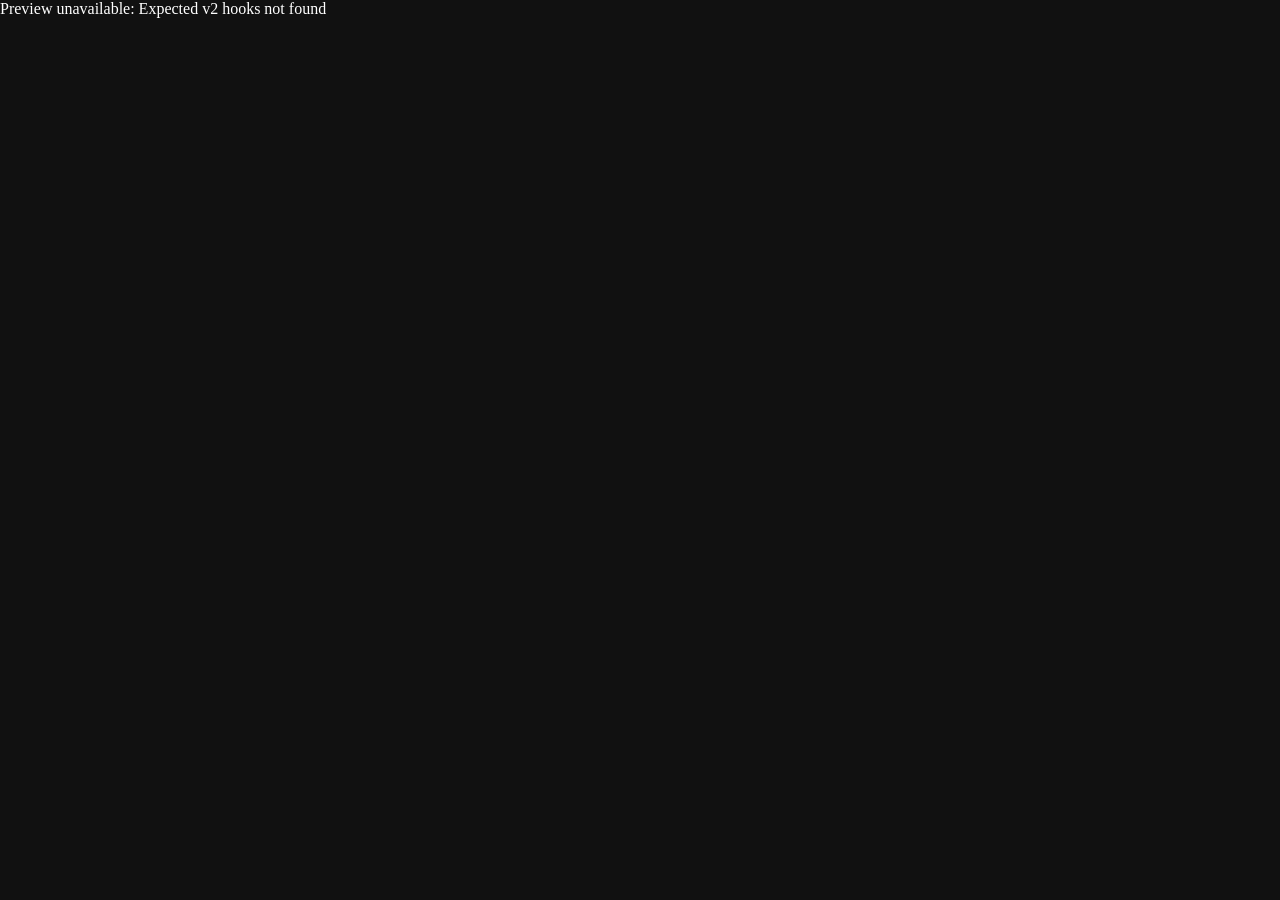
<file: resume-v3-preview.html>
<!doctype html>
<html lang="en"><head><meta charset="utf-8"><title>Resume v3 preview</title>
<style>html,body,iframe{width:100%;height:100%;margin:0;border:0}body{background:#111;color:#fff}</style></head>
<body><iframe title="Portfolio resume v3 preview"></iframe><script>
(async()=>{try{
 const res=await fetch('/');if(!res.ok)throw Error('Site unavailable');
 let html=await res.text();
 const old='<script src="./resume-v2.js"></scr'+'ipt>';
 const replacement='<script src="./resume-v3-markup.js"></scr'+'ipt><script src="./resume-v3-motion.js"></scr'+'ipt>';
 if(!html.includes(old)||!html.includes('./resume-v2.css'))throw Error('Expected v2 hooks not found');
 html=html.replace('<head>','<head><base href="/">').replace('./resume-v2.css','./resume-v3.css').replace(old,replacement);
 document.querySelector('iframe').srcdoc=html;
}catch(error){document.body.textContent='Preview unavailable: '+error.message}})();
</script></body></html>
</file>
<file: theme.css>
/* Warm paper theme; the dark palette remains the default. */
html[data-theme="light"]{--bg:#f2efe7;--panel:#e9e5db;--line:#c8c2b6;--muted:#68645e;--text:#24211e}
html[data-theme="light"] .nav,html[data-theme="light"] .availability,html[data-theme="light"] .eyebrow,html[data-theme="light"] .intro-copy p,html[data-theme="light"] .project-copy p,html[data-theme="light"] .section-copy,html[data-theme="light"] .hero-note,html[data-theme="light"] .index,html[data-theme="light"] .matrix-row p{color:#625e57}
html[data-theme="light"] .outline{-webkit-text-stroke:1px #736d64}
html[data-theme="light"] .visual{background:linear-gradient(140deg,#ded8cc,#ece8df)}
html[data-theme="light"] .visual:before{background:repeating-linear-gradient(0deg,transparent 0,transparent 31px,#423d3513 32px),repeating-linear-gradient(90deg,transparent 0,transparent 31px,#423d3513 32px)}
html[data-theme="light"] .visual .vlabel{color:#504a43}
html[data-theme="light"] .project-visual{background:#ded9cf}
html[data-theme="light"] .project-topline,html[data-theme="light"] .windowbar{color:#5d5750}
html[data-theme="light"] .fair-graphic{background:#eeeae1;border-color:#aba397;box-shadow:0 12px 50px #584d3c26}
html[data-theme="light"] .windowbar,html[data-theme="light"] .bars>div{border-color:#c8c1b6}
html[data-theme="light"] .resume-overlay{background:#302b25b8}
html[data-theme="light"] .resume-close{color:#fff;border-color:#d8d2c6} html[data-theme="light"] :is(.hero-note strong,.fake-title,.tag,.ticker,.project-meta,.systems-intro,.now-row,.service-card p,.process-step p,.contact-bottom p){color:#625e57} html[data-theme="light"] .tag{border-color:#b9b2a6} @media(max-width:800px){html .nav{gap:12px}} @media(max-width:480px){html .nav{gap:8px}}
.theme-toggle{appearance:none;background:none;color:inherit;border:1px solid currentColor;padding:5px 8px;font:10px var(--mono);letter-spacing:.05em;cursor:pointer;white-space:nowrap}
.theme-toggle:hover,.theme-toggle:focus-visible{color:var(--red)} html .nav{align-items:center} html .nav .theme-toggle{font-size:inherit;line-height:inherit}
@media(max-width:800px){.nav{gap:12px}.theme-toggle{padding:4px 6px}}
@media(max-width:480px){.nav{gap:8px}.theme-toggle{font-size:9px;padding:4px}}

html[data-theme="light"] .contact-title span:not(.cta-left){-webkit-text-stroke:1px #736d64}
</file>
<file: resume-v3.css>
/* Paper resume v3: measured grid, conventional hierarchy and two collaborators. */
.resume-paper{background:#151515}
.resume-sheet{padding:7.5% 8% 7%;color:#252521;background:transparent;display:flex;flex-direction:column;justify-content:space-between;gap:2%;isolation:isolate}
.resume-running .resume-sheet{animation:v3-paper .35s ease 1s forwards}
.resume-done .resume-sheet{background:#f6f3eb}
@keyframes v3-paper{to{background:#f6f3eb}}
.resume-sheet:before{content:'';position:absolute;inset:0;pointer-events:none;z-index:-1;background:repeating-linear-gradient(0deg,transparent 0,transparent calc(var(--rw)*.039 - 1px),#62716b15 calc(var(--rw)*.039 - 1px),#62716b15 calc(var(--rw)*.039)),linear-gradient(90deg,transparent 8%,#e74b4138 8%,#e74b4138 calc(8% + 1px),transparent calc(8% + 1px),transparent 50%,#62716b22 50%,#62716b22 calc(50% + 1px),transparent calc(50% + 1px),transparent 92%,#e74b4138 92%,#e74b4138 calc(92% + 1px),transparent calc(92% + 1px));opacity:.8}
.resume-done .resume-sheet:before{opacity:.25}
.resume-sheet:after{content:'resume.md / A4';position:absolute;right:8%;bottom:2%;font:calc(var(--rw)*.019) var(--mono);letter-spacing:.05em;color:#8b897f}
.v3-header{min-height:16%;padding-right:22%;border-bottom:1px solid #bcb7ac;padding-bottom:3%}
.resume-sheet .v3-name{max-width:none;color:#1e1e1c;font-size:calc(var(--rw)*.070);line-height:1.05;letter-spacing:-.055em;white-space:nowrap}
.v3-title{font-size:calc(var(--rw)*.032);font-weight:600;letter-spacing:.015em;margin-top:2%!important;color:#514d48}
.v3-email{font:calc(var(--rw)*.023)/1.4 var(--mono);margin-top:2%!important;color:#9d382e}
.v3-section{border-bottom:1px solid #d5d0c6;padding-bottom:3%;min-width:0}
.v3-section:last-of-type{border:0;padding-bottom:0}
.v3-section h3{font:500 calc(var(--rw)*.022)/1.2 var(--mono);letter-spacing:.12em;text-transform:uppercase;color:#ae382f;margin:0 0 2.3%}
.v3-text,.v3-item{font:calc(var(--rw)*.026)/1.45 var(--sans);color:#3d3b36;margin:0}
.v3-grid{display:grid;grid-template-columns:1fr 1fr;column-gap:5%;row-gap:4%}
.v3-item b{display:block;font:500 calc(var(--rw)*.022)/1.2 var(--mono);letter-spacing:.04em;color:#24231f;margin-bottom:2%}
.v3-copy{display:inline;box-shadow:0 0 0 1px transparent;transition:box-shadow .15s,background .15s}
.v3-copy.typing{background:#f33d3212;box-shadow:0 0 0 1px #e96b5f88,0 0 8px #f33d3220}
.resume-photo.v3-photo{top:6.5%;right:8%;width:17%;opacity:0;z-index:1}
.v3-photo .resume-flipper{transition:transform .65s ease-in-out}
.v3-photo.flipped .resume-flipper,.resume-done .v3-photo .resume-flipper{transform:rotateY(180deg);animation:none}
.resume-done .v3-photo{opacity:1}
.v3-selection{position:absolute;left:0;top:0;width:0;height:0;border:1px solid #f33d32;background:transparent;box-shadow:0 0 7px #f33d3255;display:none;pointer-events:none;z-index:3}
.v3-selection:before,.v3-selection:after{content:'';position:absolute;width:5px;height:5px;background:#f33d32;top:-3px;left:-3px}
.v3-selection:after{top:auto;left:auto;right:-3px;bottom:-3px}
.resume-running .resume-agent{animation:none;opacity:1}
.resume-agent svg{width:20px;height:22px;overflow:visible}
.resume-done .resume-agent{display:none}
@media(max-width:480px){.resume-agent span{font-size:7px}}

/* Match the 18px SVG viewBox so the cursor hotspot tracks the caret. */
.resume-agent svg{width:18px}
</file>
